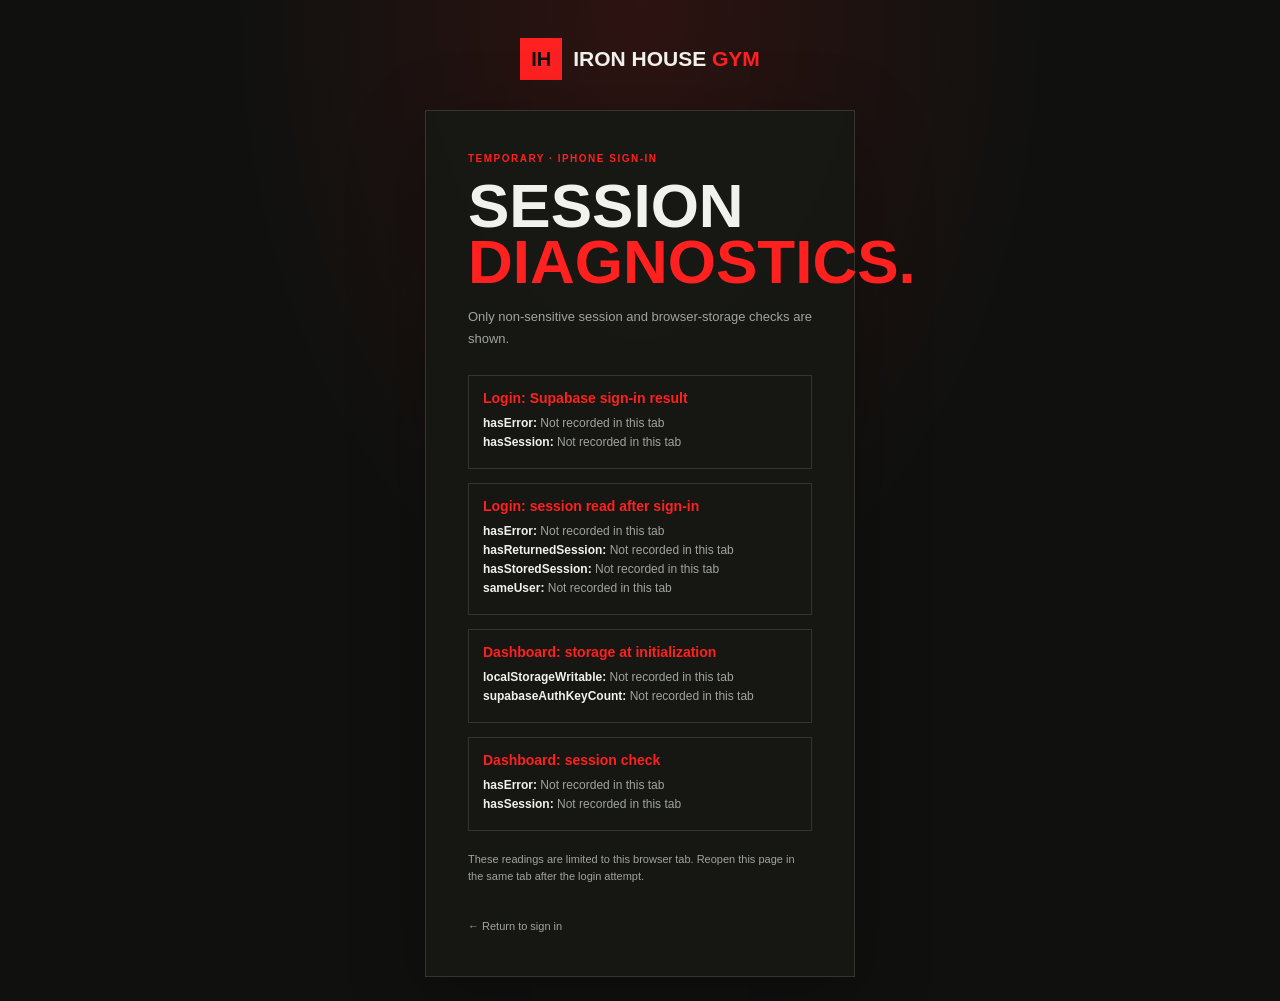
<file: ios-auth-diagnostics.html>
<!DOCTYPE html>
<html lang="en">
<head>
  <meta charset="UTF-8">
  <meta name="viewport" content="width=device-width, initial-scale=1.0">
  <meta name="theme-color" content="#10110f">
  <title>Temporary sign-in diagnostics | IRON HOUSE GYM</title>
  <link rel="stylesheet" href="auth.css">
  <style>
    .diagnostic-list { display: grid; gap: 14px; margin: 20px 0; }
    .diagnostic-item { padding: 14px; border: 1px solid var(--auth-line); }
    .diagnostic-item h2 { margin: 0 0 10px; color: var(--auth-accent); font-size: 14px; }
    .diagnostic-item p { margin: 5px 0; color: var(--auth-muted); font-size: 12px; }
    .diagnostic-item strong { color: var(--auth-paper); }
    .diagnostic-note { color: var(--auth-muted); font-size: 11px; line-height: 1.6; }
  </style>
</head>
<body>
  <main class="auth-shell">
    <a class="auth-brand" href="index.html" aria-label="IRON HOUSE GYM home">
      <span class="brand-mark" aria-hidden="true">IH</span>
      <span>IRON HOUSE <b>GYM</b></span>
    </a>
    <section class="auth-card" aria-labelledby="diagnostics-title">
      <p class="eyebrow">TEMPORARY · IPHONE SIGN-IN</p>
      <h1 id="diagnostics-title">SESSION <span>DIAGNOSTICS.</span></h1>
      <p class="auth-intro">Only non-sensitive session and browser-storage checks are shown.</p>
      <div class="diagnostic-list" id="diagnostic-list" aria-live="polite"></div>
      <p class="diagnostic-note">These readings are limited to this browser tab. Reopen this page in the same tab after the login attempt.</p>
      <a class="back-link" href="login.html">← Return to sign in</a>
    </section>
  </main>
  <script>
    (() => {
      const storageKey = "iron_house_auth_diagnostics_v1";
      const definitions = [
        {
          event: "login.sign-in-result",
          title: "Login: Supabase sign-in result",
          fields: ["hasError", "hasSession"]
        },
        {
          event: "login.session-read-after-sign-in",
          title: "Login: session read after sign-in",
          fields: ["hasError", "hasReturnedSession", "hasStoredSession", "sameUser"]
        },
        {
          event: "dashboard.initialized",
          title: "Dashboard: storage at initialization",
          fields: ["localStorageWritable", "supabaseAuthKeyCount"]
        },
        {
          event: "dashboard.session-check",
          title: "Dashboard: session check",
          fields: ["hasError", "hasSession"]
        }
      ];
      const list = document.querySelector("#diagnostic-list");
      let snapshots = {};

      try {
        snapshots = JSON.parse(sessionStorage.getItem(storageKey) || "{}");
      } catch {
        snapshots = null;
      }

      definitions.forEach(({ event, title, fields }) => {
        const item = document.createElement("section");
        item.className = "diagnostic-item";
        const heading = document.createElement("h2");
        heading.textContent = title;
        item.append(heading);

        fields.forEach((field) => {
          const row = document.createElement("p");
          const label = document.createElement("strong");
          label.textContent = `${field}: `;
          const value = snapshots && snapshots[event] && field in snapshots[event]
            ? String(snapshots[event][field])
            : "Not recorded in this tab";
          row.append(label, document.createTextNode(value));
          item.append(row);
        });

        list.append(item);
      });
    })();
  </script>
</body>
</html>
</file>
<file: auth.css>
:root {
  color-scheme: dark;
  --auth-bg: #10110f;
  --auth-surface: #171814;
  --auth-paper: #f1f2ed;
  --auth-muted: #a1a49c;
  --auth-accent: #ff2020;
  --auth-line: #34352f;
}

* { box-sizing: border-box; }

body {
  min-width: 320px;
  min-height: 100vh;
  margin: 0;
  background:
    radial-gradient(ellipse at 50% 0%, rgb(255 32 32 / 12%), transparent 45%),
    var(--auth-bg);
  color: var(--auth-paper);
  font-family: "DM Sans", sans-serif;
}

.auth-shell {
  position: relative;
  display: flex;
  min-height: 100vh;
  flex-direction: column;
  align-items: center;
  justify-content: center;
  padding: 38px 20px 24px;
}

.auth-language-switch {
  position: absolute;
  top: 18px;
  inset-inline-end: 20px;
  display: inline-flex;
  border: 1px solid var(--auth-line);
}

.auth-language-switch button {
  padding: 7px 9px;
  border: 0;
  background: transparent;
  color: var(--auth-muted);
  cursor: pointer;
  font: 700 10px "DM Sans", sans-serif;
}

.auth-language-switch button[aria-pressed="true"] {
  background: var(--auth-accent);
  color: var(--auth-bg);
}

.auth-brand {
  display: inline-flex;
  align-items: center;
  gap: 11px;
  margin-bottom: 30px;
  color: var(--auth-paper);
  font-family: "Barlow Condensed", sans-serif;
  font-size: 21px;
  font-weight: 800;
  text-decoration: none;
}

.auth-brand b { color: var(--auth-accent); }

.brand-mark {
  display: grid;
  width: 42px;
  height: 42px;
  place-items: center;
  background: var(--auth-accent);
  color: var(--auth-bg);
  font-size: 20px;
}

.auth-card {
  width: min(100%, 430px);
  padding: clamp(26px, 6vw, 42px);
  border: 1px solid var(--auth-line);
  background: rgb(23 24 20 / 95%);
  box-shadow: 0 20px 70px rgb(0 0 0 / 28%);
}

.eyebrow {
  margin: 0 0 14px;
  color: var(--auth-accent);
  font-size: 10px;
  font-weight: 700;
  letter-spacing: 1.5px;
}

.auth-card h1 {
  margin: 0;
  font-family: "Barlow Condensed", sans-serif;
  font-size: clamp(45px, 12vw, 62px);
  font-weight: 800;
  line-height: .9;
}

.auth-card h1 span { color: var(--auth-accent); }

.auth-intro {
  margin: 16px 0 25px;
  color: var(--auth-muted);
  font-size: 13px;
  line-height: 1.7;
}

#login-form, #signup-form { display: grid; gap: 10px; }

#login-form label, #signup-form label {
  margin-top: 8px;
  color: var(--auth-accent);
  font-size: 10px;
  font-weight: 700;
  letter-spacing: 1px;
}

#login-form input, #signup-form input {
  width: 100%;
  min-height: 48px;
  padding: 0 12px;
  border: 1px solid #53544e;
  border-radius: 0;
  outline: none;
  background: #10110f;
  color: var(--auth-paper);
  font: inherit;
}

#login-form input:focus, #signup-form input:focus { border-color: var(--auth-accent); }

.auth-button {
  display: flex;
  min-height: 48px;
  align-items: center;
  justify-content: space-between;
  margin-top: 12px;
  padding: 0 15px;
  border: 1px solid var(--auth-accent);
  background: var(--auth-accent);
  color: #10110f;
  cursor: pointer;
  font: 700 11px "DM Sans", sans-serif;
  letter-spacing: .7px;
}

.auth-button:hover { background: #ff4a4a; }
.auth-button:disabled { cursor: wait; opacity: .7; }

.form-status {
  min-height: 18px;
  margin: 3px 0 0;
  color: #ff8a8a;
  font-size: 12px;
  line-height: 1.5;
}

.form-status[data-kind="success"] { color: #a6e3a1; }

.auth-text-button {
  display: block;
  margin-top: 18px;
  padding: 0;
  border: 0;
  background: transparent;
  color: var(--auth-paper);
  cursor: pointer;
  font: 600 11px "DM Sans", sans-serif;
  text-align: start;
}

.auth-text-button:hover { color: var(--auth-accent); }

html[dir="rtl"] .auth-card,
html[dir="rtl"] .auth-card input,
html[dir="rtl"] .auth-card button { text-align: right; }

html[dir="rtl"] .auth-button { flex-direction: row-reverse; }

.page-status { color: var(--auth-muted); }
.page-status:empty { display: none; }

.back-link {
  display: inline-block;
  margin-top: 23px;
  color: var(--auth-muted);
  font-size: 11px;
  text-decoration: none;
}

.back-link:hover { color: var(--auth-paper); }

.auth-footer {
  margin: 28px 0 0;
  color: #777a73;
  font-size: 9px;
  letter-spacing: 1px;
}

.dashboard-card { margin-top: 12px; }
.dashboard-back { margin-top: 22px; }

:focus-visible { outline: 2px solid var(--auth-accent); outline-offset: 3px; }
[hidden] { display: none !important; }

@media (max-width: 420px) {
  .auth-shell { justify-content: flex-start; padding-top: 52px; }
}
</file>
